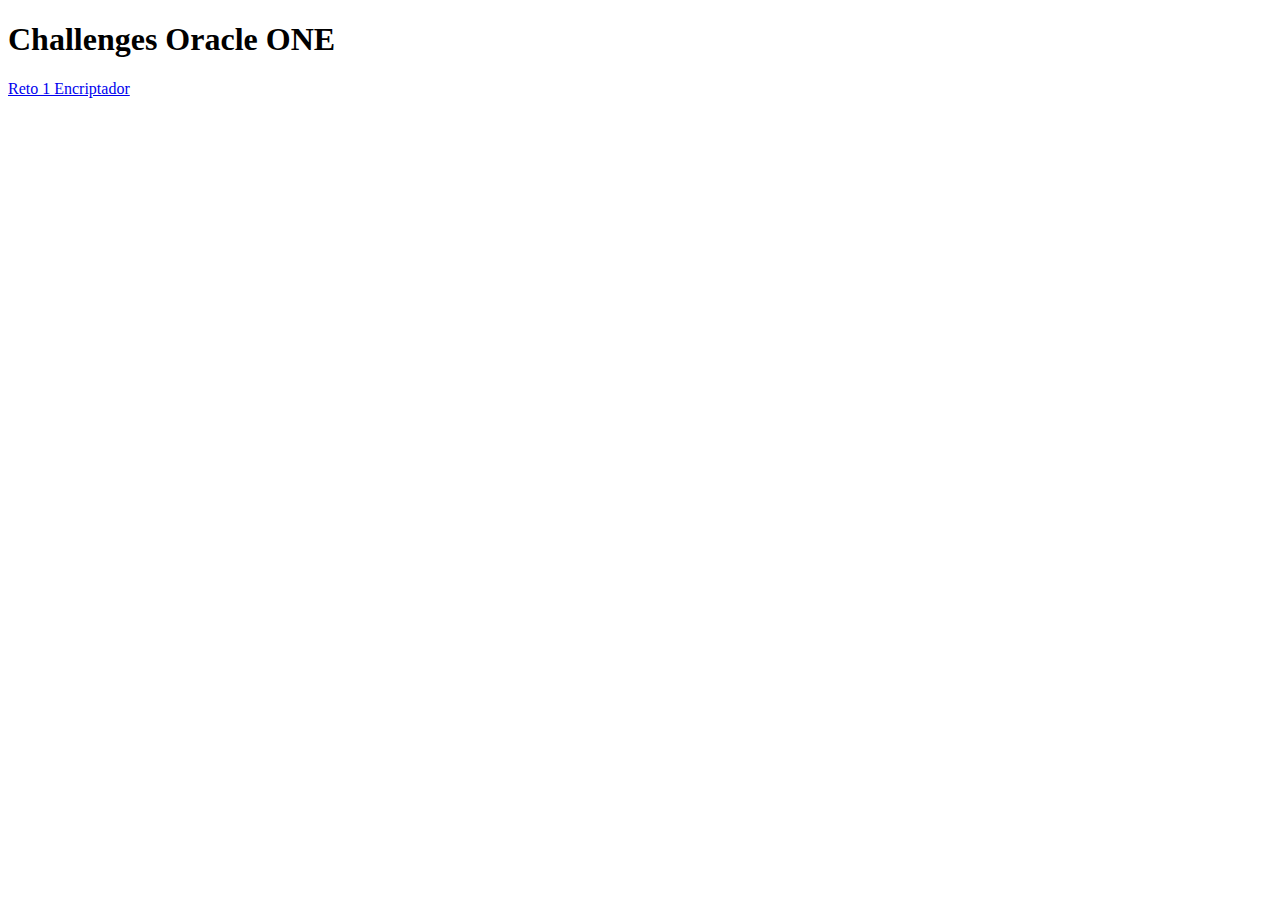
<file: index.html>
<!DOCTYPE html>
<html lang="es">
<head>
    <meta charset="UTF-8">
    <meta http-equiv="X-UA-Compatible" content="IE=edge">
    <meta name="viewport" content="width=device-width, initial-scale=1.0">
    <title>Challenges Oracle ONE</title>
</head>
<body>
    <header>
        <h1>Challenges Oracle ONE</h1>
    </header>
    <a href="/Reto 1 Encripator de texto/index.html">Reto 1 Encriptador</a>
</body>
</html>
</file>
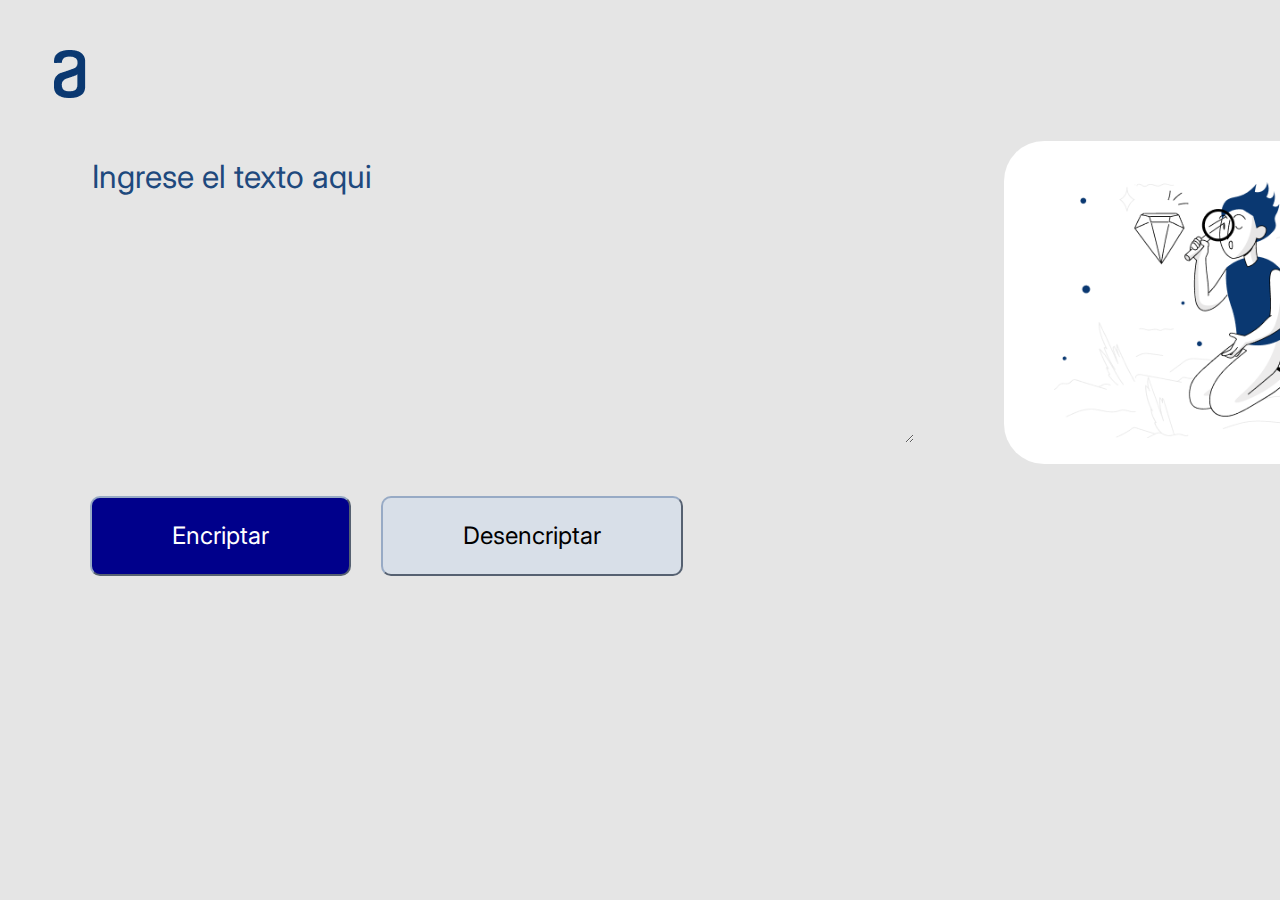
<file: Reto 1 Encripator de texto/index.html>
<!DOCTYPE html>
<html lang="es">
<head>
    <meta charset="UTF-8">
    <meta http-equiv="X-UA-Compatible" content="IE=edge">
    <meta name="viewport" content="width=device-width, initial-scale=1.0">
    <title>Encriptador</title>
    <link href="https://fonts.googleapis.com/css2?family=Inter&display=swap" rel="stylesheet">
    <link rel="stylesheet" href="style.css">
</head>
<body>
    <header>
        <img src="src/img/logoalura.png" alt="Logo de Alura con la letra inicial a">
    </header>
    <main>
        <section>
            <textarea class="input-text" id="input-text" cols="40" rows="6" placeholder="Ingrese el texto aqui"></textarea>
            <div class="buttons">
                <button class="encrypt" type="button" onclick="btnEncrypt()">Encriptar</button>
                <button class="decrypt" type="button" onclick="btnDecrypt()">Desencriptar</button>
            </div>
        </section>
        <section class="message-box">
            <textarea readonly class="output-text" id="output-text" cols="18" rows="6"></textarea>
            <div>
                <button class="copy" type="button" onclick="copy()">Copiar</button>
            </div>
        </section>
    </main>
    <script src="app.js"></script>
</body>

</html>
</file>
<file: Reto 1 Encripator de texto/style.css>
* {
    font-family: "Inter", sans-serif;
    font-weight: 400;
    font-size: 32px;
    line-height: 150%;
    -ms-overflow-style: none;
    scrollbar-width: none;
}

*::-webkit-scrollbar {
    display: none;
}

body {
    margin: 50px 10px;
    background-color: #e5e5e5;
}

main {
    display: flex;
    margin-left: 80px;
    margin-bottom: 50px;
}

.input-text {
    border: none;
    outline: none;
    margin-top: 40px;
    background-color: #e5e5e5;
}

::placeholder {
    color: #1e497d;
    opacity: 1;
}
:-ms-input-placeholder {
    color: #1e497d;
}
::-ms-input-placeholder {
    color: #1e497d;
}

.output-text {
    position: relative;
    margin-top: 30px;
    margin-left: 90px;

    background-image: url("src/img/figure.png");
    background-repeat: no-repeat;
    background-position: 50px;
    background-size: 300px;

    border-radius: 40px;
    border-style: none;
    outline: none;
    padding: 5px 5px 30px 15px;
}

.copy {
    position: relative;
    margin-top: 20px;
    margin-left: 150px;
}

.buttons {
    display: flex;
    flex-direction: row;
    margin-top: 40px;
}

.encrypt {
    background-color: darkblue;
    color: white;
}

.decrypt {
    background-color: rgb(216, 223, 232);
    margin-left: 30px;
}

button {
    padding: 20px 80px;
    border-radius: 10px;
    border-color: #97aac5;
    font-size: 24px;
}
</file>
